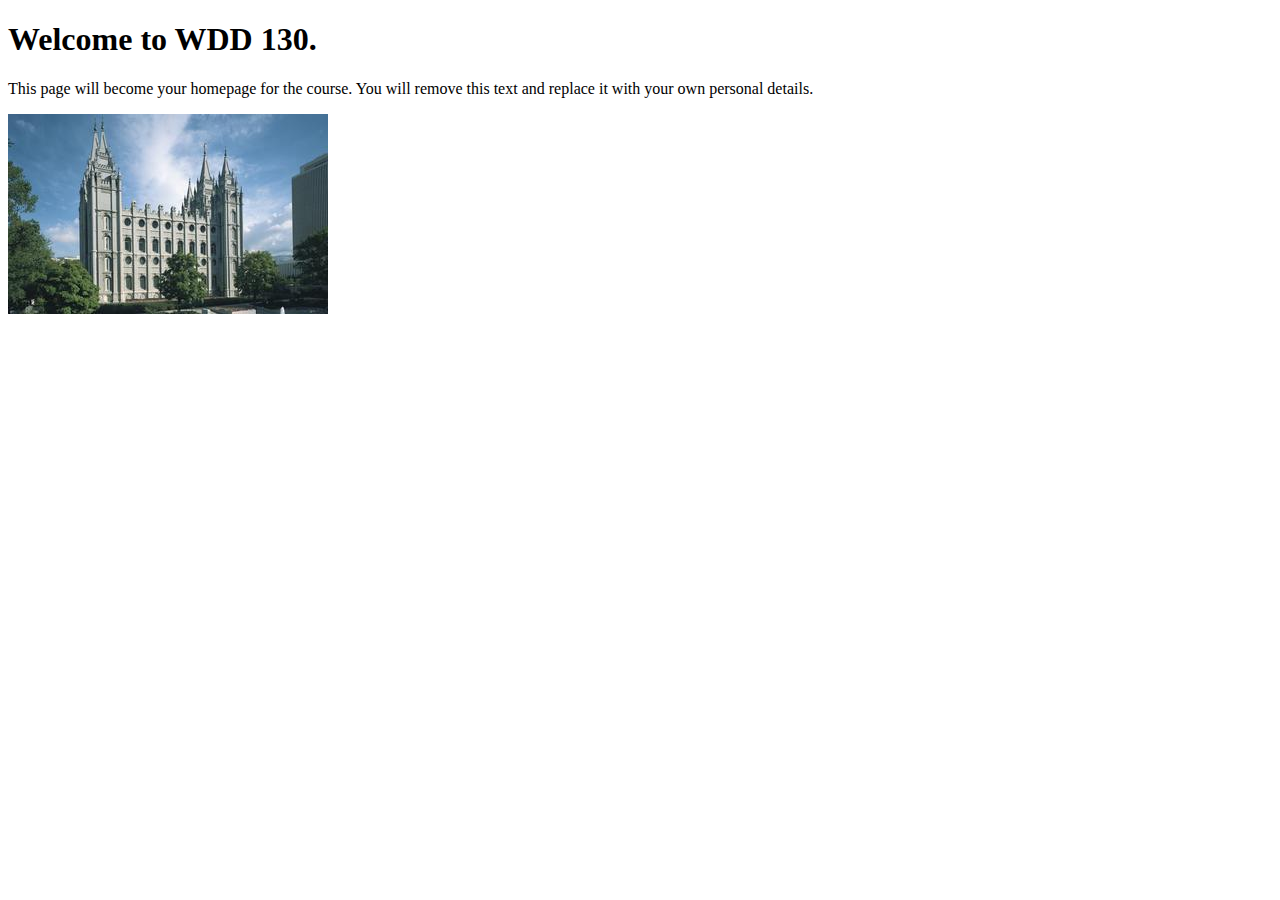
<file: index.html>
<!DOCTYPE html>
<html lang="en">
<head>
    <meta charset="UTF-8">
    <meta name="viewport" content="width=device-width, initial-scale=1.0">
    <title>WDD 130 | Personal Homepage</title>
</head>
<body>
    <h1>Welcome to WDD 130.</h1>
    <p>This page will become your homepage for the course. You will remove this text and replace it with your own personal details.</p>

    <img src="images/salt-lake-temple.jpg" alt="The Salt Lake Temple.">
</body>
</html>
</file>
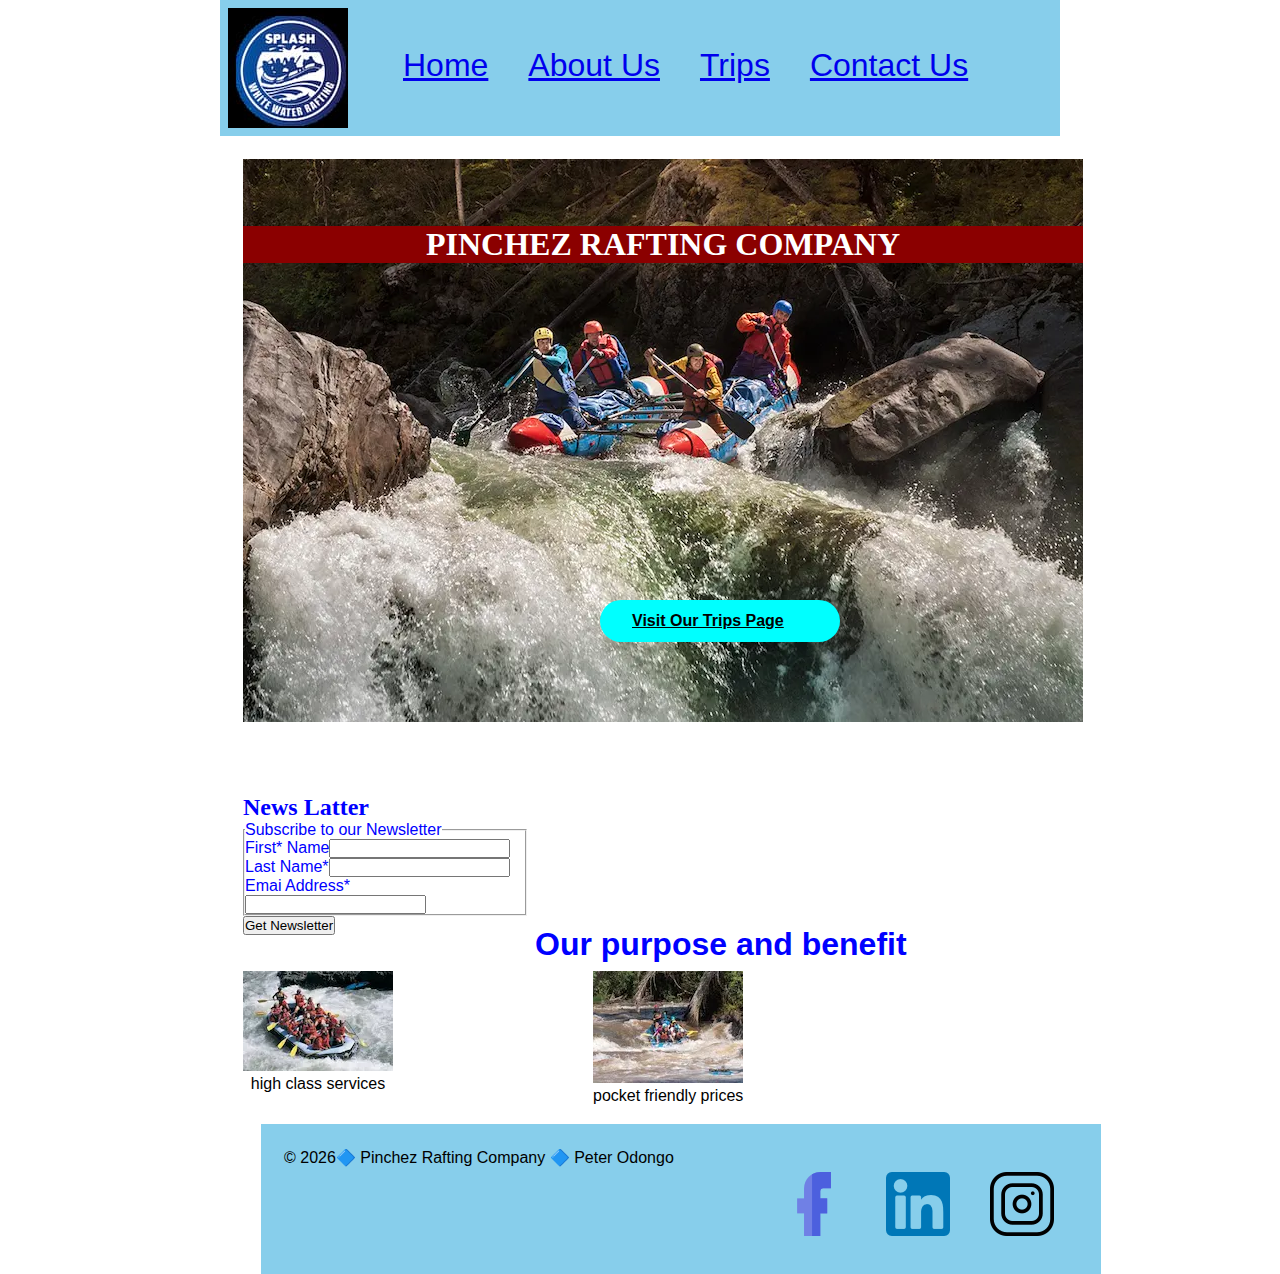
<file: wwr/index.html>
<!DOCTYPE html>
<html lang="en">

<head>
    <meta charset="UTF-8">
    <meta name="viewport" content="width=device-width, initial-scale=1.0">
    <meta name="description"
      content="a basic HTML structure example showcasing its content and element">
    <meta name="author" content="Peter Odongo">
    <title>About Us and the rafting company name</title>
    <link rel="stylesheet" href="styles/rafting.css">
</head>

<body>
    <header>
        <img src="images/z-splash11.jpg" alt="company logo">
        <nav>
            <a href="index.html">Home</a>
            <a href="about.html">About Us</a>
            <a href="trips.html">Trips</a>
            <a href="contact.html">Contact Us</a>
        </nav>
    </header>
    <main>
        <section class="user-index-info">
            <img src="images/rafting41_840.webp" alt="index img">
            <h1>PINCHEZ RAFTING COMPANY</h1>
        </section>
        <section class="wf1-newsletter">
            <h2>News Latter</h2>
            <form method="get" action="thankyou.html">
                <fieldset>
                    <legend>Subscribe to our Newsletter</legend>
                    <label>First* Name<input type="text" name="firstname" required></label>
                    <label>Last Name*<input type="text" name="lastname" required></label>
                    <label>Emai Address*<input type="email" name="emai" required></label>
                </fieldset>
                <button type="submit">Get Newsletter</button>
            </form>
        </section>
        <section class="index-info">
            <h3>Our purpose and benefit</h3>
            <figure>
                <img src="images/cantactIMG.webp" alt="about-us img">
                <figcaption>high class services </figcaption>
            </figure>
            <figure>
                <img src="images/services.webp" alt="offering img">
                <figcaption>pocket friendly prices </figcaption>
            </figure>
        </section>
        <div>
            <a href="trips.html" class="cta-button">Visit Our Trips Page</a>
        </div>
    </main>
    <footer>
        <nav class="socialmedia">
            <a href="https://facebook.com">
                <img src="images/facebook_1216706.png" alt="Facebook Icon">
            </a>
            <a href="https://linkedin.com">
                <img src="images/linkedin_174857.png" alt="linkedin Icon">
            </a>
            <a href="https;//instagram.com">
                <img src="images/instagram_1400813.png" alt="instagram Icon">
            </a>
        </nav>
        <p>© 2026🔷 Pinchez Rafting Company 🔷 Peter Odongo</p>
    </footer>
</body>

</html>
</file>
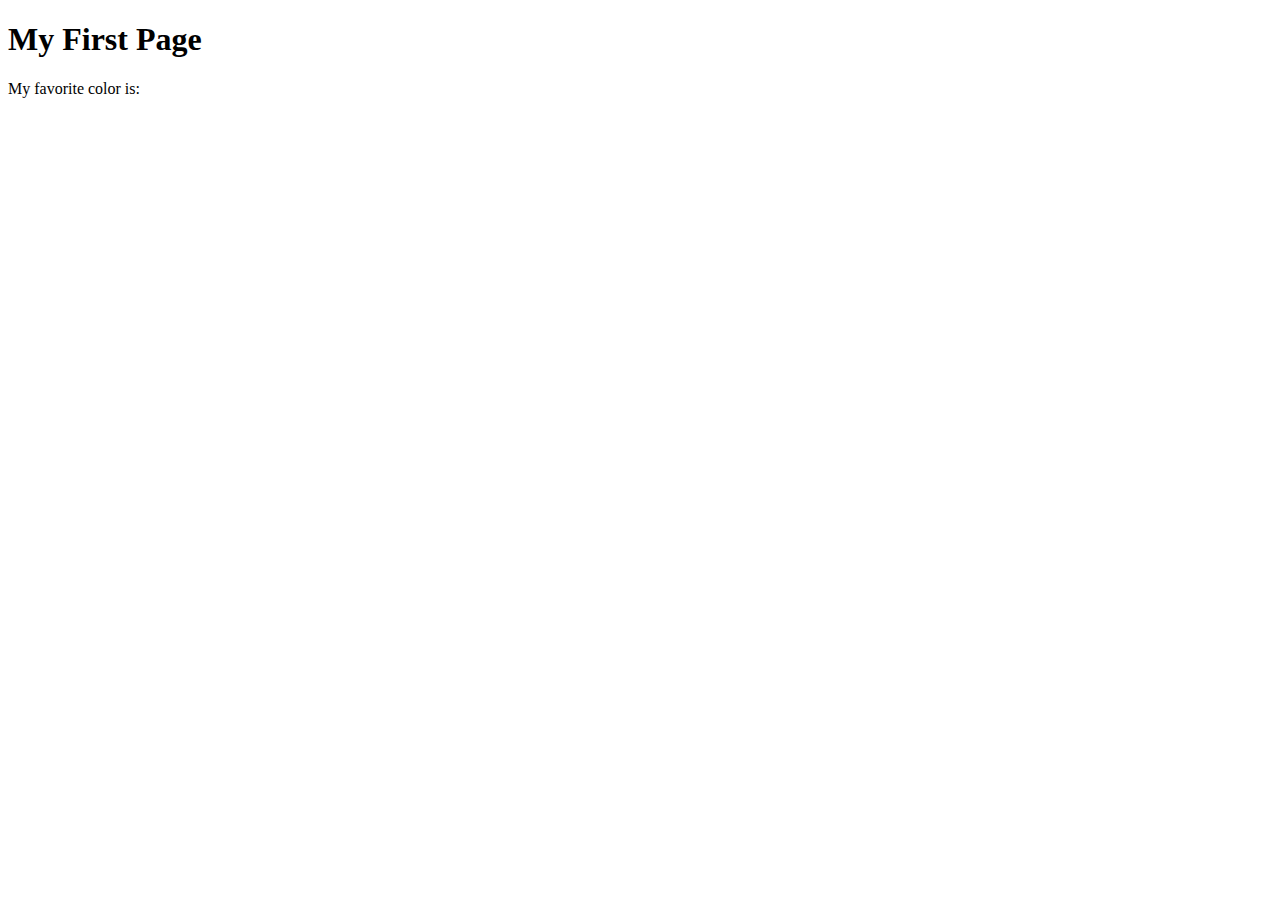
<file: week01/first-page.html>
<!DOCTYPE html>
<html lang="en">
<head>
    <meta charset="UTF-8">
    <meta name="viewport" content="width=device-width, initial-scale=1.0">
    <title>My First Page</title>
</head>
<body>
    <h1>My First Page</h1>
    <p>My favorite color is: </p>
</body>
</html>
</file>
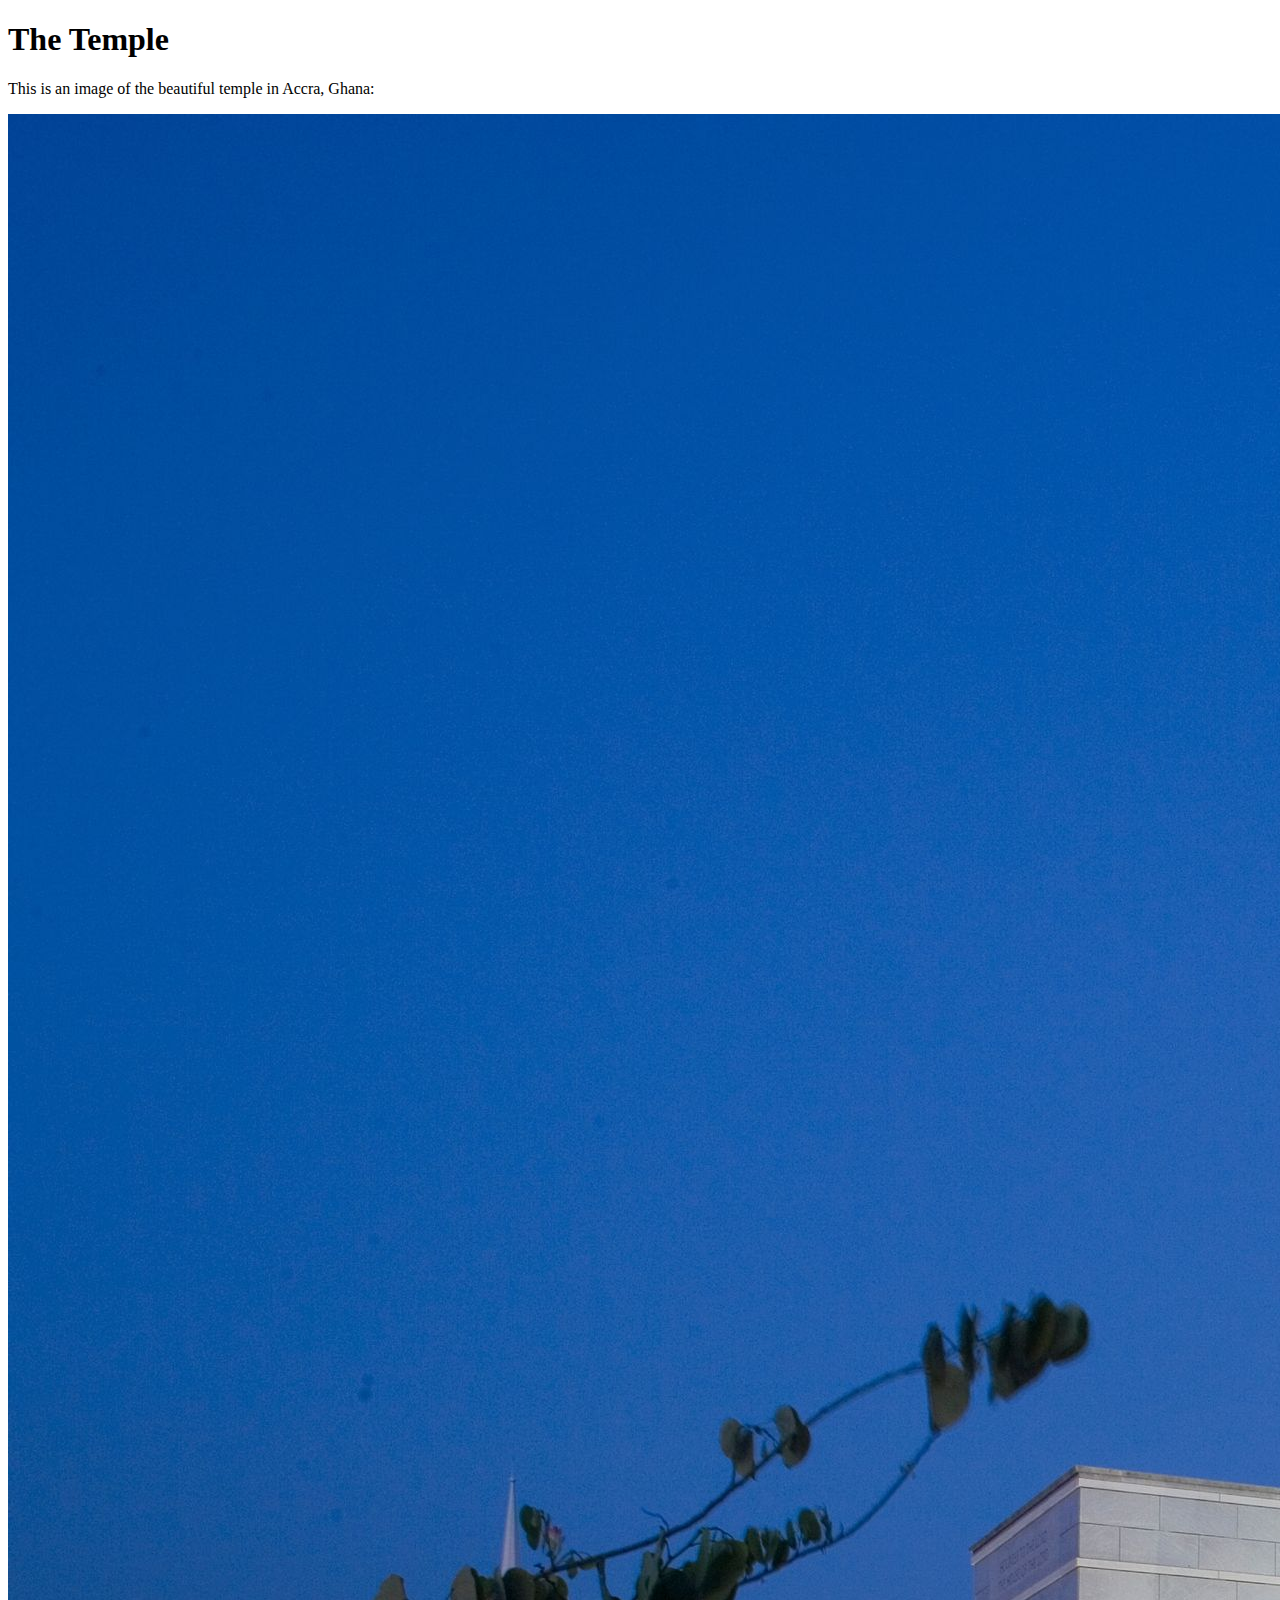
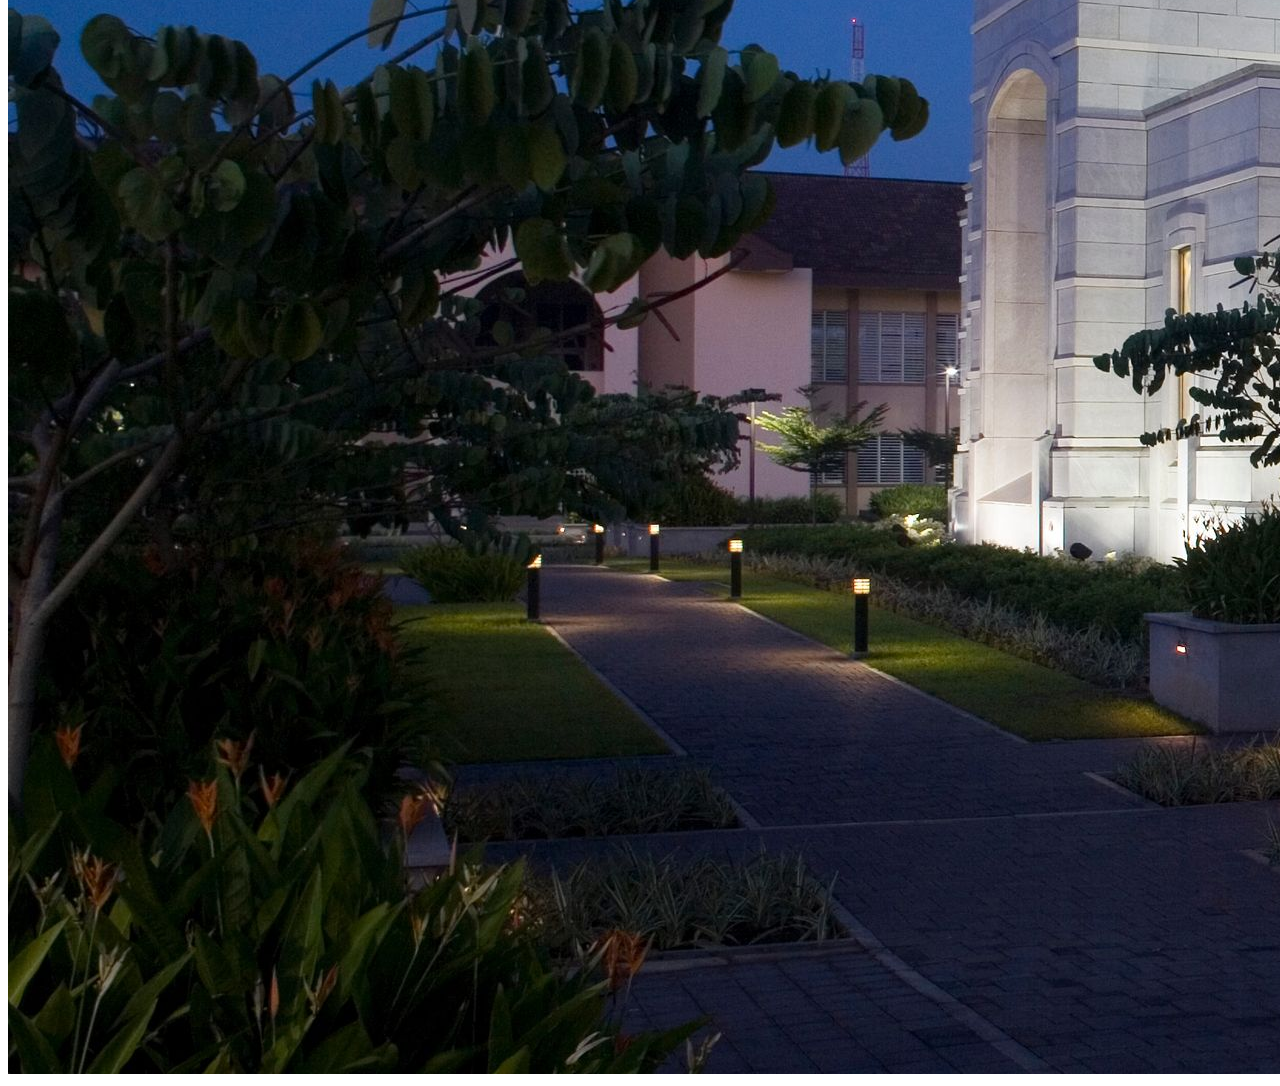
<file: week01/images.html>
<!DOCTYPE html>
<html lang="en">
<head>
    <meta charset="UTF-8">
    <meta name="viewport" content="width=device-width, initial-scale=1.0">
    <title>Temple Image</title>
</head>
<body>
    <h1>The Temple</h1>
    <p>This is an image of the beautiful temple in Accra, Ghana:</p>
    <img src="images/temple-large.jpeg" alt="The Accra Ghana Temple">
    
</body>
</html>
</file>
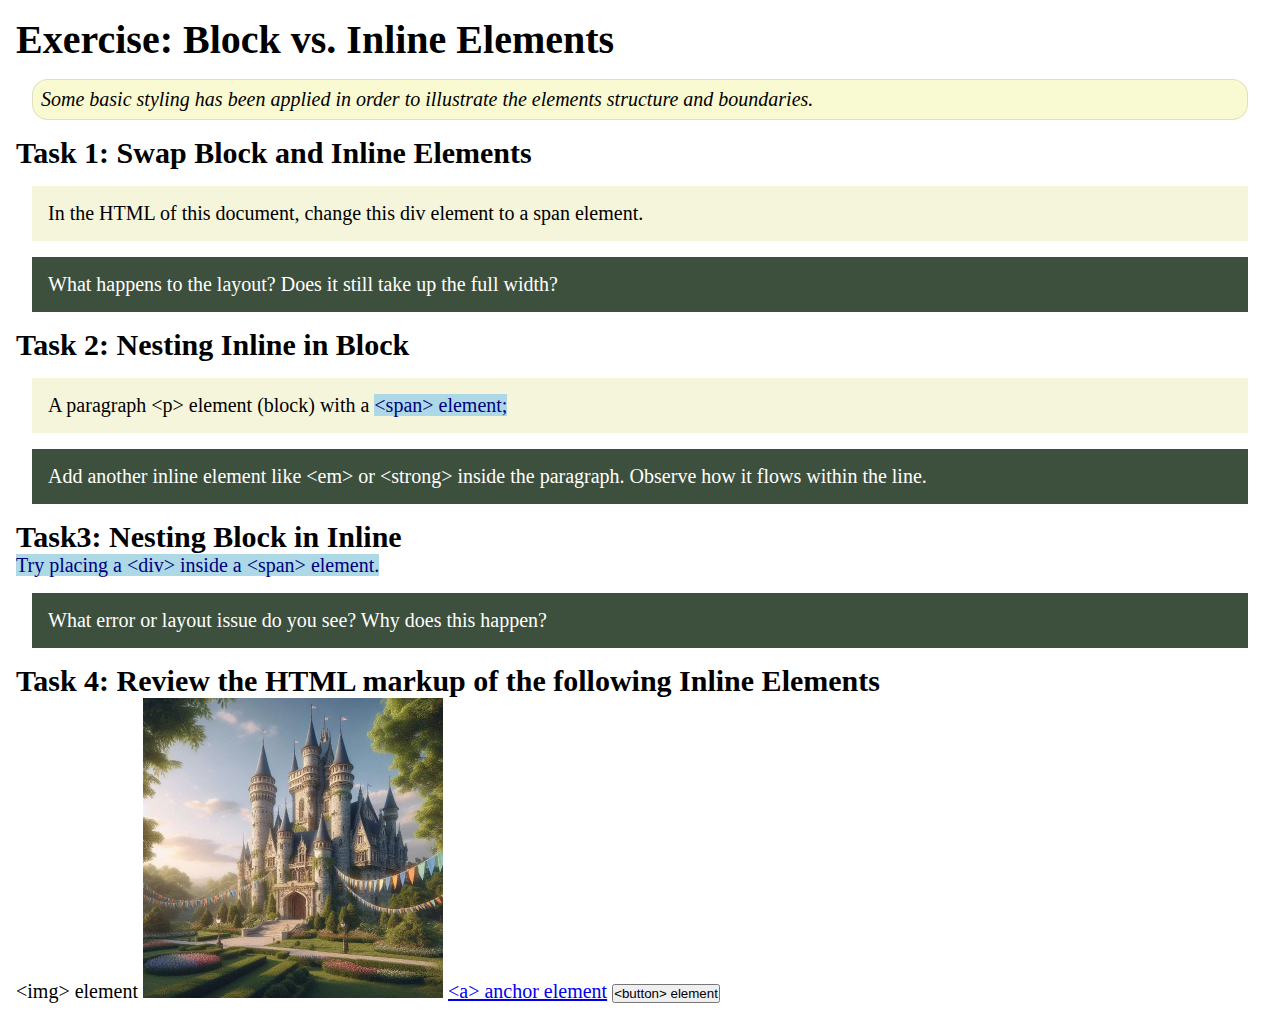
<file: week02/block-vs-inline.html>
<!DOCTYPE html>
<html lang="en">

<head>
    <meta charset="UTF-8">
    <meta name="viewport" content="width=device-width, initial-scale=1.0">
    <title>Exercise: Block vs. Inline Elements</title>
    <link rel="stylesheet" href="styles/block-vs-inline.css">
</head>

<body>
    <main>
        <h1>Exercise: Block vs. Inline Elements</h1>
        <p class="note">Some basic styling has been applied in order to illustrate the elements structure and
            boundaries.</p>

        <h2>Task 1: Swap Block and Inline Elements</h2>
        <div>In the HTML of this document, change this div element to a span element.</div>

        <p class="question">What happens to the layout? Does it still take up the full width?</p>

        <h2>Task 2: Nesting Inline in Block</h2>
        <p>A paragraph &lt;p&gt; element (block) with a <span>&lt;span&gt; element;</span></p>
        <p class="question">Add another inline element like &lt;em&gt; or &lt;strong&gt; inside the paragraph. Observe
            how it flows within the line.</p>

        <h2>Task3: Nesting Block in Inline</h2>
        <span>Try placing a &lt;div&gt; inside a &lt;span&gt; element.</span>
            <p class="question">What error or layout issue do you see? Why does this happen?</p>


            <h2>Task 4: Review the HTML markup of the following Inline Elements</h2>
        &lt;img&gt; element
        <img src="images/castle.webp" alt="placeholder image (images are inline)" width="300" height="300">
        <a href="https://churchofjesuschrist.org">&lt;a&gt; anchor element</a>
        <button type="button">&lt;button&gt; element</button>
    </main>
</body>

</html>
</file>
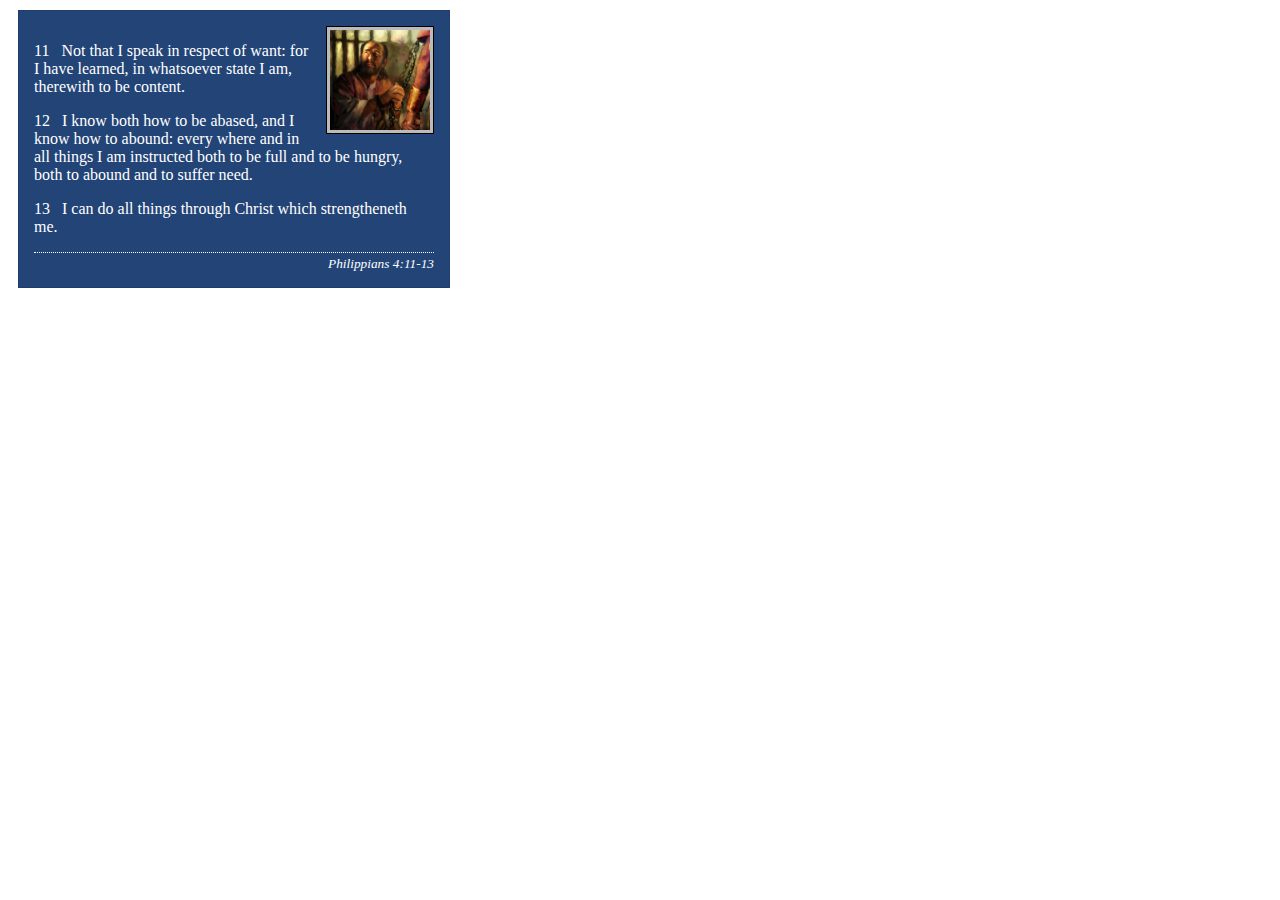
<file: week02/box-model-solution.html>
<!DOCTYPE html>
<html lang="en">
<head>
    <meta charset="UTF-8">
    <meta name="viewport" content="width=device-width, initial-scale=1.0">
    <title>Box Model Activity</title>
    <link rel="stylesheet" href="styles/box-model-solution.css">
</head>
<body>
    <main>
        <div class="callout">
            <img src="images/apostle-paul-imprisoned.webp" alt="Paul the Apostle - Imprisoned in Rome" width="200" height="200">
            <blockquote>
                <p>11 &nbsp; Not that I speak in respect of want: for I have learned, in whatsoever state I am, therewith to be content.</p>
                <p>12 &nbsp; I know both how to be abased, and I know how to abound: every where and in all things I am instructed both to be full and to be hungry, both to abound and to suffer need.</p>
                <p>13 &nbsp; I can do all things through Christ which strengtheneth me.</p>
            </blockquote>
            <cite>Philippians 4:11-13</cite>
        </div>
    </main>
</body>
</html>
</file>
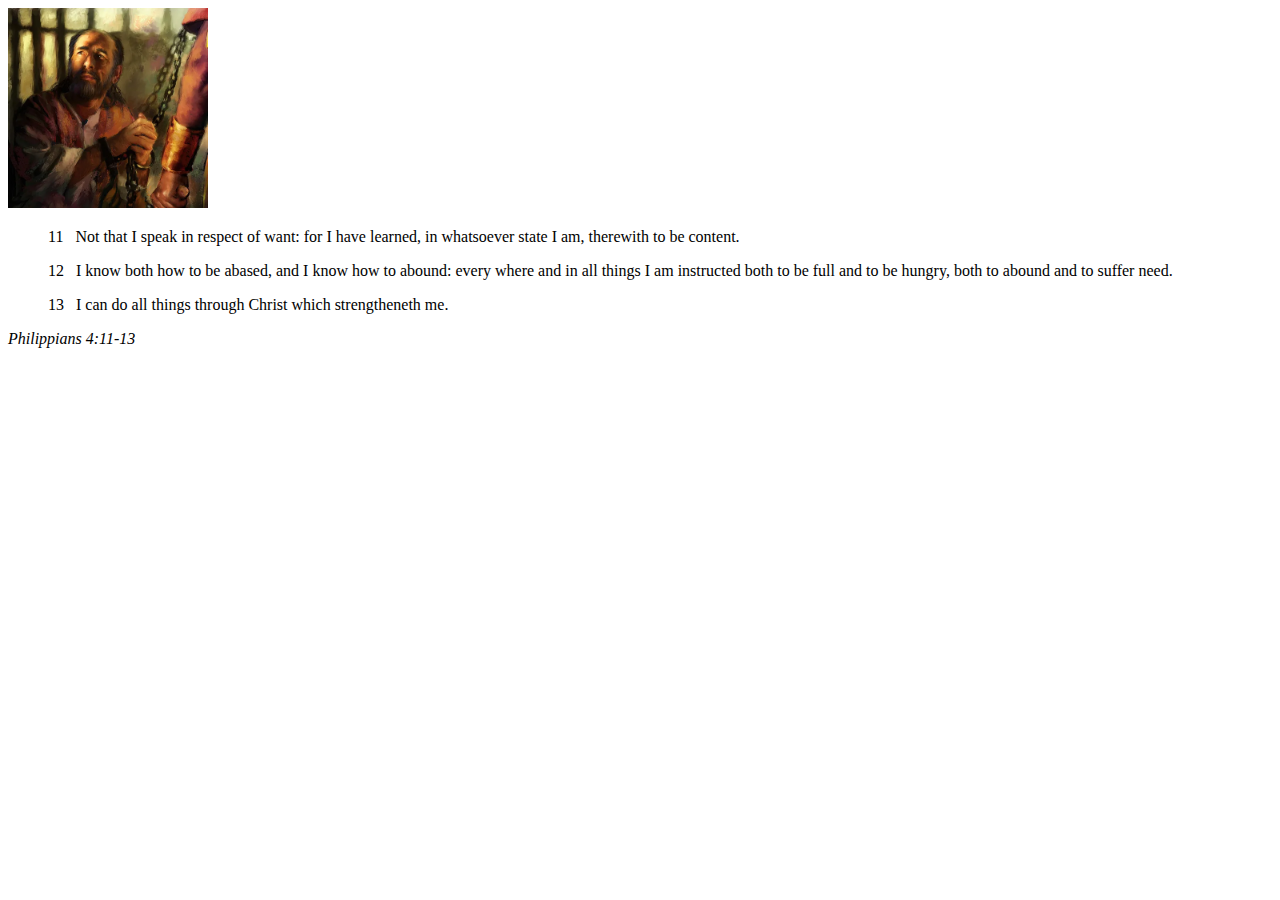
<file: week02/box-model.html>
<!DOCTYPE html>
<html lang="en">

<head>
    <meta charset="UTF-8">
    <meta name="viewport" content="width=device-width, initial-scale=1.0">
    <title>Box Model Activity</title>
    <link rel="stylesheet" href="styles/box-model.css">
</head>

<body>
    <main>
        <div class="callout">
            <img src="images/apostle-paul-imprisoned.webp"
              alt="Paul the Apostle - Imprisoned in Rome" width="200" height="200">
            <blockquote>
                <p>11 &nbsp; Not that I speak in respect of want: for I have learned, in whatsoever
                    state I am, therewith to be content.</p>
                <p>12 &nbsp; I know both how to be abased, and I know how to abound: every where and
                    in all things I am instructed both to be full and to be hungry, both to abound
                    and to suffer need.</p>
                <p>13 &nbsp; I can do all things through Christ which strengtheneth me.</p>
            </blockquote>
            <cite>Philippians 4:11-13</cite>
        </div>
    </main>
</body>

</html>
</file>
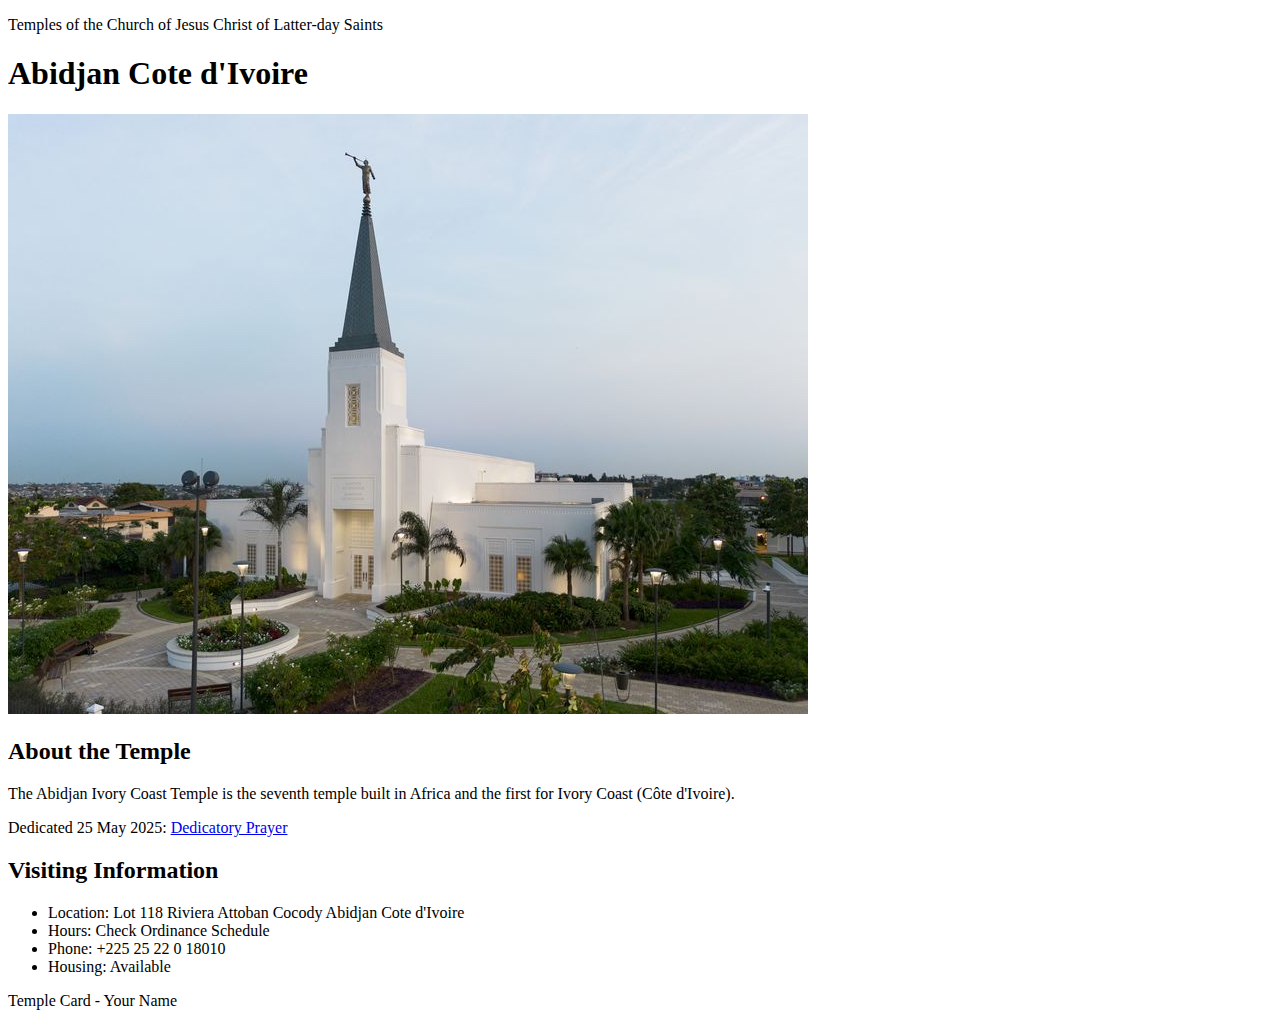
<file: week02/temple.html>
<!DOCTYPE html>
<html lang="en">

<head>
    <meta charset="UTF-8">
    <meta name="viewport" content="width=device-width, initial-scale=1.0">
    <title>Temple Card - Abidjan Cote d'Ivoire</title>
</head>

<body>
    <header>
        <p>Temples of the Church of Jesus Christ of Latter-day Saints</p>
    </header>
    <main>
        <h1>Abidjan Cote d'Ivoire</h1>
        <picture>
            <img src="images/abidjan-ivory-coast.jpeg" alt="Abidjan Cote d'Ivoire Temple">
        </picture>
        <section>
            <h2>About the Temple</h2>
            <p>The Abidjan Ivory Coast Temple is the seventh temple built in Africa and the first for Ivory Coast (Côte
                d'Ivoire).</p>
            <p>Dedicated 25 May 2025: <a
                    href="https://www.churchofjesuschrist.org/temples/dedicatory-prayer/abidjan-ivory-coast-temple/2025-05-25?lang=eng"
                    target="_blank" rel="noopener noreferrer">Dedicatory Prayer</a></p>
        </section>
        <section>
            <h2>Visiting Information</h2>
            <ul>
                <li>Location: Lot 118 Riviera Attoban Cocody Abidjan Cote d'Ivoire</li>
                <li>Hours: Check Ordinance Schedule</li>
                <li>Phone: +225 25 22 0 18010</li>
                <li>Housing: Available</li>
            </ul>
        </section>
    </main>
    <footer>
        <p>Temple Card - Your Name</p>
    </footer>
</body>

</html>
</file>
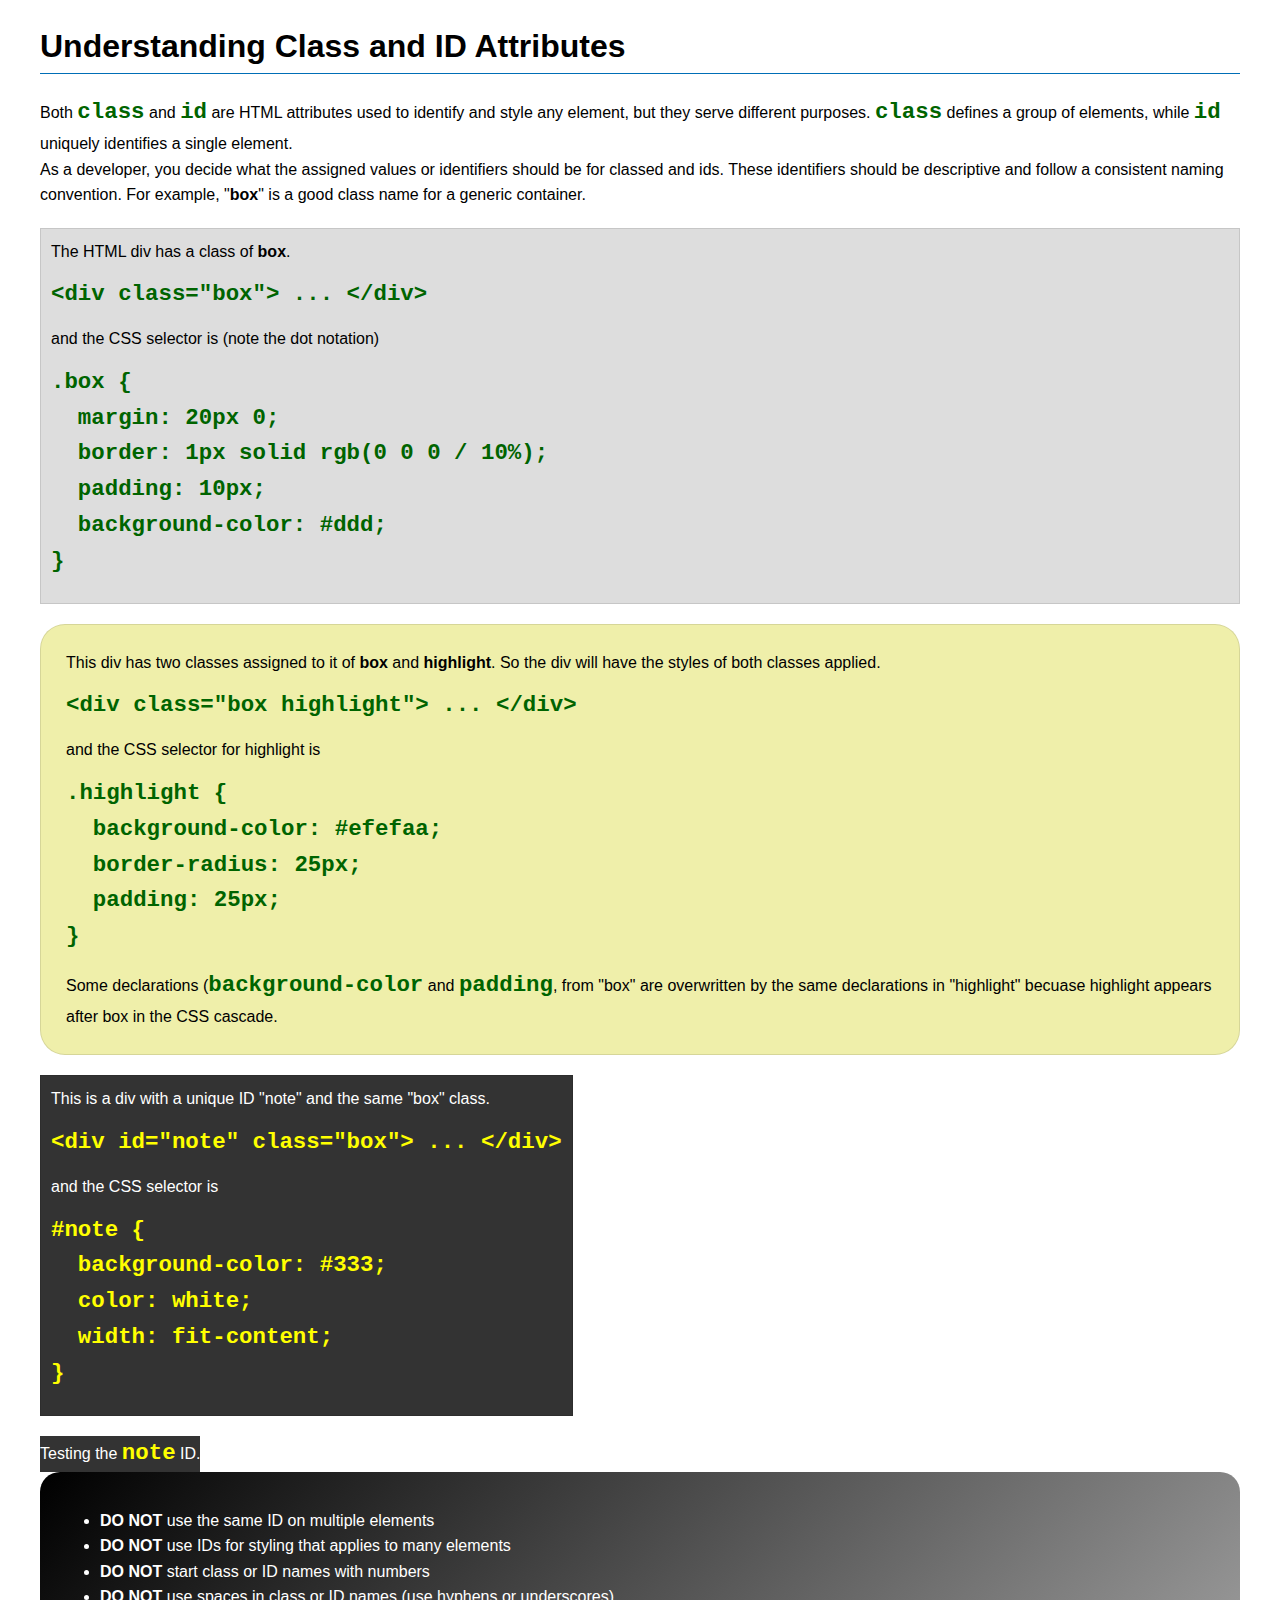
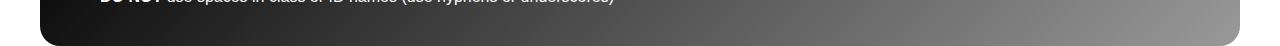
<file: week03/class-and-id.html>
<!DOCTYPE html>
<html lang="en">

<head>
    <meta charset="UTF-8">
    <meta name="viewport" content="width=device-width, initial-scale=1.0">
    <title>Class vs ID Attributes</title>
    <link rel="stylesheet" href="styles/class-and-id.css">
</head>

<body>
    <h1>Understanding Class and ID Attributes</h1>
    <p>Both <code>class</code> and <code>id</code> are HTML attributes used to identify and style any element, but they
        serve different purposes. <code>class</code> defines a group of elements, while <code>id</code> uniquely
        identifies a single element.</p>
    <p>As a developer, you decide what the assigned values or identifiers should be for classed and ids. These
        identifiers should be
        descriptive and follow a consistent naming convention. For example, "<strong>box</strong>" is a good class name
        for a generic container.</p>
    <div class="box">
        <p>The HTML div has a class of <strong>box</strong>.</p>
        <pre><code class="html">&lt;div class="box"&gt; ... &lt;/div&gt;</code></pre>
        and the CSS selector is (note the dot notation)
        <pre><code class="css">.box {
  margin: 20px 0;
  border: 1px solid rgb(0 0 0 / 10%);
  padding: 10px;
  background-color: #ddd; 
}</code></pre>
    </div>

    <div class="box highlight">
        <p>This div has two classes assigned to it of <strong>box</strong> and <strong>highlight</strong>. So the div
            will have the styles of both classes applied.</p>
        <pre><code class="html">&lt;div class="box highlight"&gt; ... &lt;/div&gt;</code></pre>
        and the CSS selector for highlight is
        <pre><code class="css">.highlight {
  background-color: #efefaa;
  border-radius: 25px;
  padding: 25px;
}</code></pre>
<p>Some declarations (<code>background-color</code> and <code>padding</code>, from "box" are overwritten by the same declarations in "highlight" becuase highlight appears after box in the CSS cascade.</p>
    </div>

    <div id="note" class="box">
        <p>This is a div with a unique ID "note" and the same "box" class.</p>
        <pre><code class="html">&lt;div id="note" class="box"&gt; ... &lt;/div&gt;</code></pre>
        and the CSS selector is
        <pre><code class="css">#note {
  background-color: #333;
  color: white;
  width: fit-content;
}</code></pre>
    </div>

    <div id="note">
        <p>Testing the <code>note</code> ID.</p>
    </div>

    <section id="best-practice">
        <ul>
            <li><strong>DO NOT</strong> use the same ID on multiple elements</li>
            <li><strong>DO NOT</strong> use IDs for styling that applies to many elements</li>
            <li><strong>DO NOT</strong> start class or ID names with numbers</li>
            <li><strong>DO NOT</strong> use spaces in class or ID names (use hyphens or underscores)</li>
        </ul>
    </section>




</body>

</html>
</file>
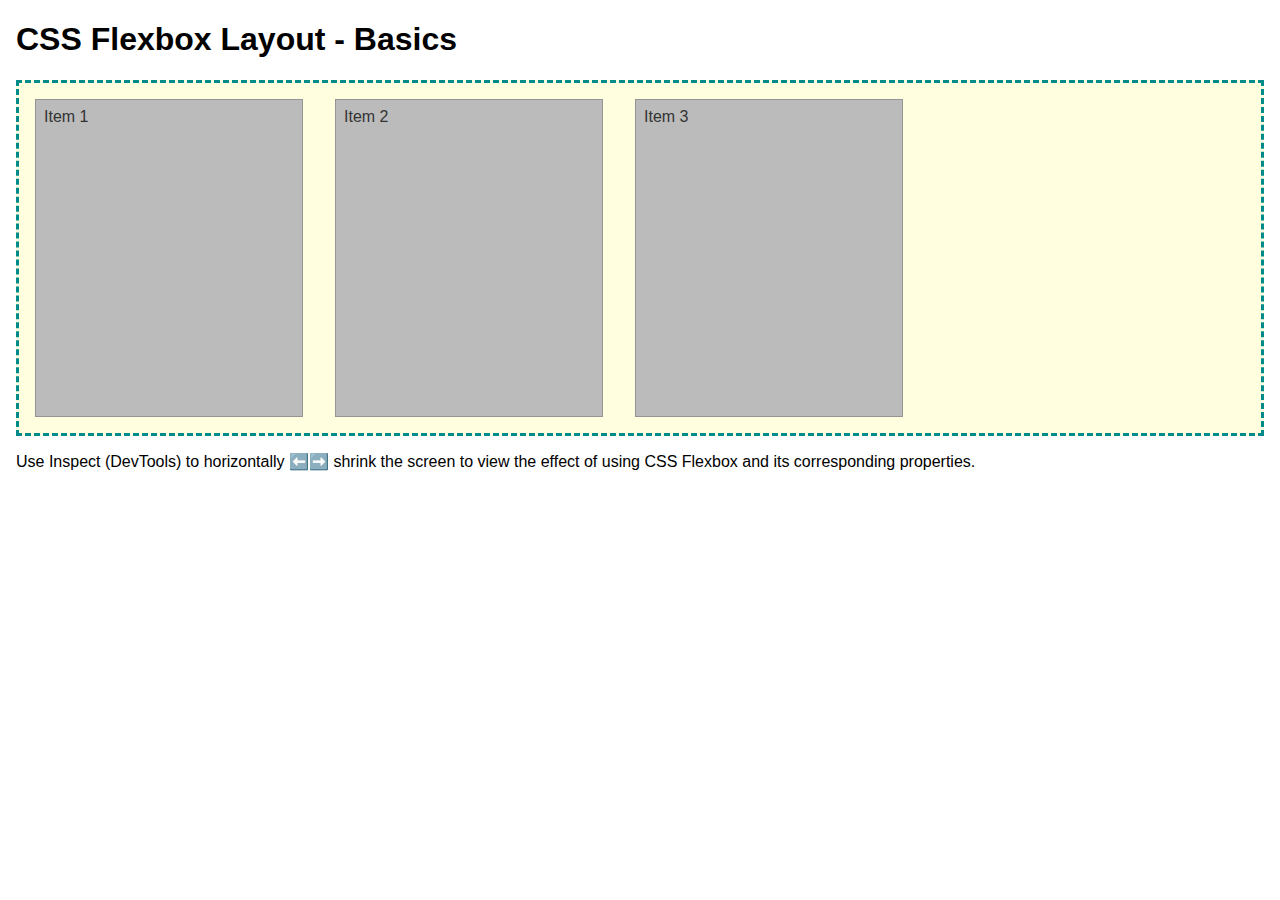
<file: week04/flexbox-layout.html>
<!DOCTYPE html>
<html lang="en">
<head>
    <meta charset="UTF-8">
    <meta name="viewport" content="width=device-width, initial-scale=1.0">
    <title>CSS Flexbox Layout - Basics</title>
    <link rel="stylesheet" href="styles/flexbox.css">
</head>
<body>
    <main>
        <h1>CSS Flexbox Layout - Basics</h1>
        <div class="flex-container">
            <div class="flex-item item1">Item 1</div>
            <div class="flex-item item2">Item 2</div>
            <div class="flex-item item3">Item 3</div>
        </div>
        <p>Use Inspect (DevTools) to horizontally ⬅️➡️ shrink the screen to view the effect of using CSS Flexbox and its corresponding properties.</p>
    </main>
</body>
</html>
</file>
<file: wwr/styles/rafting.css>
:root {
    --primary-color: blue;
    --secondary-color: black;

    --accent2color: darkred;
    --heading-font: pink;
    --body-font: Arial, helvetica, sans-serif;
}

* {
    margin: 0;
    padding: 0px;
    box-sizing: border-box;
}

body {
    font-family: var(--body-font);
    color: var(--accent1-color);
}

header,
main,
footer {
    width: 840px;
    margin: 0 auto;
    /*lor: var(--secondary-color);*/

}

header img {
    padding: 1px;
    border: 1px;
    margin: 7px;
}

h1,
h2 {
    font-family: var(--heading-font);
    color: var(--primary-color);
    /* padding: 200px;
    margin-top: 1px;
    margin-bottom: 1px;
    color: blue;
    */
}

nav,
section,
p,
article {
    margin: 15px;
    padding: 8px;
    color: black;
}

.hero {
    position: relative;
}

/*
main,
section p {
    padding: 0.rem;
    border: 1 rem;
    margin: 1rem;
}

main,
article,
p {
    padding: 0.5rem;
    border: 1rem;
    margin-bottom: 0.5rem;
}

main,
section,
p {
    padding: 1rem;
    border: 1 rem;
    margin: 1 rem;
}
*/
.socialmedia a {
    text-decoration: none;

    gap: 1px;
    display: flex;
    float: left;
    flex-direction: row;

}

.hero img {
    display: block;
    width: 100%;
    height: auto;

}

/*.heroh1 {
    position: absolute;
    top: 20px;
    width: 100%;
    padding: 16px;
    text-align: center;
    opacity: 10.7;
    background-color: var(--accent2color);
    color: white;

}*/

.hero article {
    position: absolute;
    padding: .5rem;
    border: .5rem;
    background-color: lightblue;

    top: 20rem;
    opacity: .9;

}

.hero article img {
    float: right;
    width: 125px;

}

header {
    display: flex;
    background-color: skyblue;
}

nav {
    display: flex;
    float: right;
    flex-direction: row;
    text-align: justify;
    gap: 40px;
    font-size: xx-large;
    padding: 2rem;

}

.history h2 {
    position: absolute;
    top: 750px;

    padding-top: 1px;
    width: 811px;
    text-align: center;
    margin-left: .09rem;
    left: 120px;

}

.history p {
    width: 56%;

}

.history {
    display: flex;
    justify-content: center;
    flex-direction: row;
    background-color: lightskyblue;
    color: black;

}

.history img {

    padding: 1px;
    border: 1px;
    margin: 20px;
}

.Adventure {
    text-align: center;
    display: grid;
    grid-auto-flow: column;
    gap: 2px;

}

.Adventure h2 {
    position: absolute;
    top: 990px;
    text-align: center;
    width: 840px;
    font-size: 1.5rem;
    padding-top: 1px;
    border: 1px;
    margin: 1px;

}

.Adventure figure {
    display: grid;
    text-align: center;
}

.figure img {
    padding: 1px;
    margin: 1px;
    border: 1px;

}

footer {

    padding-top: 1px;
    border: 1px;
    margin: 1px;
    background-color: skyblue;
    height: 150px;
    position: absolute;
    left: 260px;

}

.contact-info.address {
    position: relative;
    left: 600px;
    top: 10px;
    padding: 0rem;
    border: 0rem;
    margin: auto;
    display: grid;
}

.contact-info address {
    display: flex;
    justify-self: center;
}

.contact-info a {
    display: flex;
    justify-content: center;

}

.user .fieldset {
    display: flex;
    flex-direction: column;
    padding-left: 9rem;
}

.user-contact-info {
    display: block;
    position: absolute;
    top: 300px;
    width: 200px;
    left: 725px;

}

h1 {
    position: relative;
    top: -500px;
    left: 0px;
    opacity: 10.7;
    text-align: center;
    background-color: var(--accent2color);
    color: white;
    width: 840px;
}

.employees {
    position: relative;
    left: 50px;
    display: flex;
    flex-direction: row;
    gap: 100px;
}

/*.div img {
    max-width: fit-content;
    position: relative;

}*/

.user-index-info {
    position: relative;

}

.user-index-info a {
    position: relative;
    right: 165px;

}

.index-info {
    position: relative;
    display: flex;
    gap: 200px;
    top: 5px;
    margin: 15px;
    text-align: center;
}

/*.h4 {
    align-items: center;
    top: 580;
    left: 70px;
}

.purpose-index p {
    left: 5px;
}*/

h3 {
    display: block;
    position: relative;
    left: 55px;
    bottom: 20px;

}

.index-info h3 {
    position: absolute;
    bottom: 150px;
    left: 300px;
    color: blue;
    font-size: xx-large;
}

h4 {
    text-align: center;

}

h5 {
    text-align: center;
}

.trips {
    padding-top: 60px;
    border: 0px;
    margin: 5px;
    background-color: pink;
}

.Trips img {
    align-items: center;
    margin: 15px;

}

.trip-table {
    width: 1000px;
    align-items: center;
    font-size: x-large;

}

.wf1-newsletter {
    width: 300px;
    color: blue;
    display: block;
}

.cta-button {
    background-color: aqua;
    display: inline-block;
    color: black;
    padding: .75rem 2rem;
    border-radius: 4rem;
    font-weight: 900;
    transition: all 0.3s ease;
    width: 240px;
    position: absolute;
    top: 600px;
    left: 600px;

}

.cta-button:hover {
    transform: scale(1.5);
    background-color: blueviolet;

}

th {
    background-color: aqua;
    font-size: xx-large;
    width: 800px;

}

td:nth-child(3n+3) {
    background-color: yellow;
}

td:nth-child(3n+1) {
    background-color: blue;
    color: white;
}

td:nth-child(3n+2) {
    background-color: pink;
    color: black;
}

.trips h1 {
    position: absolute;
    top: 140px;
    left: 190px;
    color: white;

}
</file>
<file: week02/styles/block-vs-inline.css>
* {
    margin: 0;
    padding: 0;
}

body {
    font-size: 20px;
    margin: 1rem;
}

p,
div {
    background-color: beige;
    margin: 1rem;
    padding: 1rem;
}

span {
    color: navy;
    background-color: lightblue;
}

code {
    margin: 0;
    padding: 0;
    color: green;
    font-size: 1.2rem;
}

.note {
    font-style: italic;
    background-color: lightgoldenrodyellow;
    border-radius: 1rem;
    border: 1px solid rgb(0 0 0 / 10%);
    margin: 1rem;
    padding: .5rem;
}

.question {
    background-color: #3d503d;
    color: #fff;
}
</file>
<file: week02/styles/box-model-solution.css>
.callout {
    max-width: 400px;
    margin: 10px;
    border: 1px solid rgba(0, 0, 0, .1);
    padding: 15px;
    background-color: #247;
    color: #fff;
}

.callout img {
    float: right;
    margin: 0 0 10px 15px;
    border: 1px solid #000;
    padding: 3px;
    background-color: #bbb;
    width: 100px;
    height: auto;

}

blockquote {
    margin: 0;
}

cite {
    display: block;
    border-top: 1px dotted #fff;
    padding-top: 3px;
    text-align: right;
    font-size: smaller;
}
</file>
<file: week02/styles/box-model.css>
.callout {
	
}

.callout img {
	
}

blockquote {
	
}

cite {
	
}
</file>
<file: week03/styles/class-and-id.css>
body {
    font-family: Arial, sans-serif;
    line-height: 1.6;
    margin: 0;
    padding: 0 40px;
}

h1 {
    border-bottom: 1px solid rgb(0 110 182);
    padding-bottom: 0;
}



p {
    margin: 0;
}

code {
    color: darkgreen;
    font-weight: 700;
    font-size: 1.4rem;
}

/* Class examples - can be reused */

.box {
    margin: 20px 0;
    border: 1px solid rgb(0 0 0 / 10%);
    padding: 10px;
    background-color: #ddd; /* this is shorthand for #dddddd */
}

.highlight {
    background-color: #efefaa;
    border-radius: 25px;
    padding: 25px;
}

/* ID examples - should be unique */

#note {
    background-color: #333;
    color: white;
    width: fit-content;
}

#note code {
    color: yellow;
}

#best-practice {
    background: linear-gradient(135deg, #000 0%, #999 100%);
    color: white;
    border-radius: 20px;
    padding: 20px
}
</file>
<file: week04/styles/flexbox.css>
body {
    font-family: Helvetica, Arial, sans-serif;
    margin: 1rem;
}

.flex-container {
    border: 3px dashed darkcyan;
    background-color: lightyellow;
    display: flex;
    flex-wrap: wrap;
}

.flex-item {
    width: 250px;
    margin: 1rem;
    border: 1px solid rgb(0 0 0 / 20%);
    padding: 0.5rem;
    background-color: #bbb;
    color: #333;
}

.item1 {
    min-height: 100px;
}

.item2 {
    min-height: 200px;
}

.item3 {
    min-height: 300px;
}
</file>
